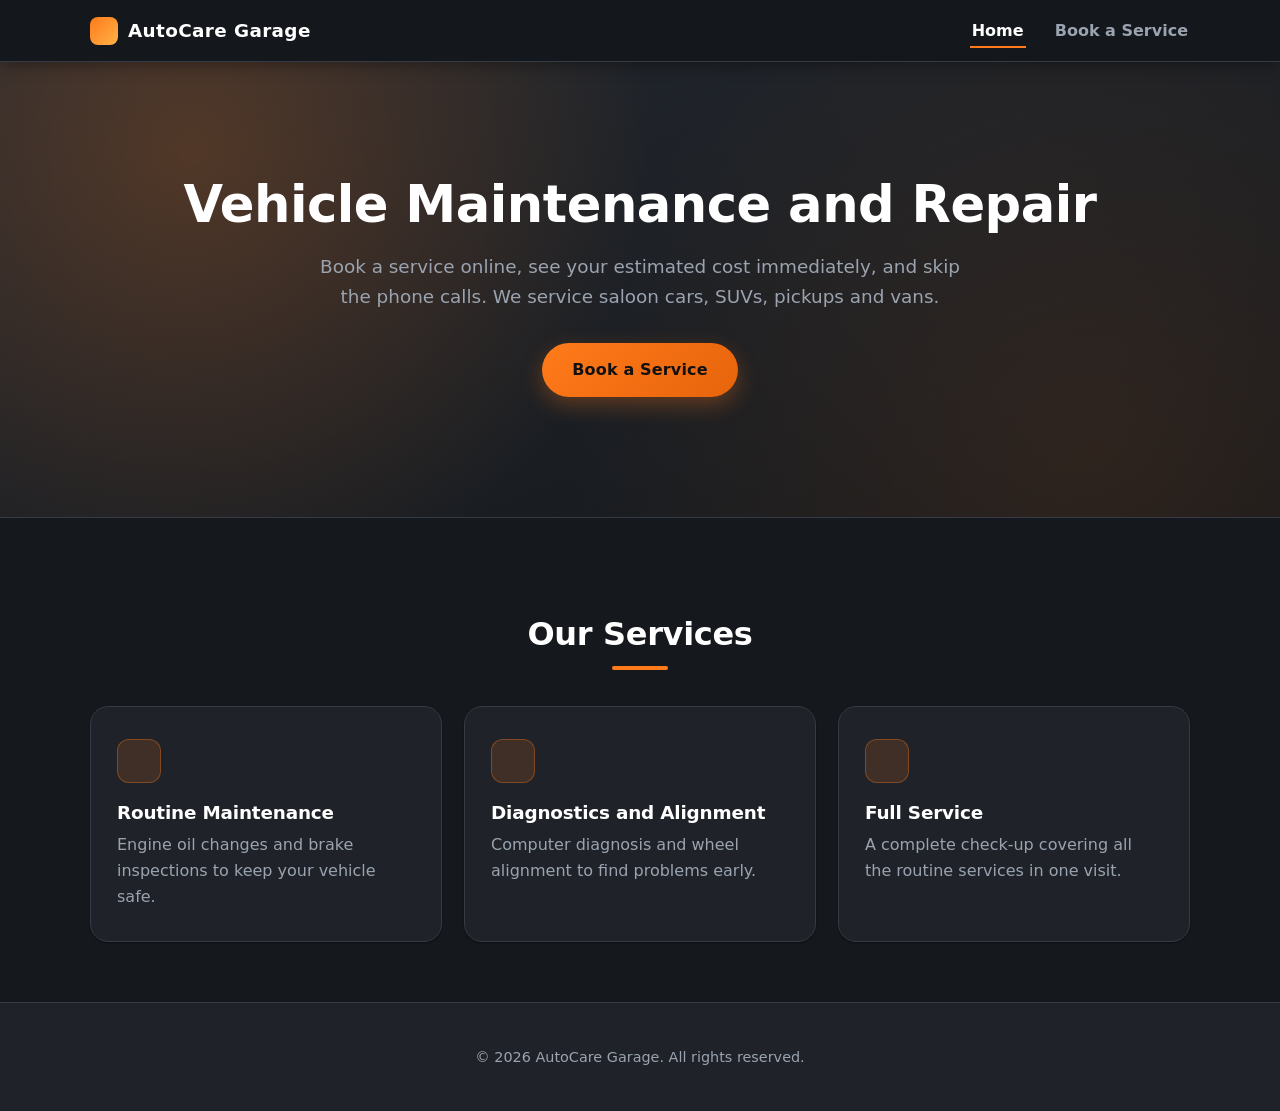
<file: CT100_G_23004_VehicleService/index.html>
<!DOCTYPE html>
<html lang="en">
<head>
    <meta charset="UTF-8">
    <meta name="viewport" content="width=device-width, initial-scale=1.0">
    <title>AutoCare Garage | Vehicle Service Booking</title>
    <link rel="stylesheet" href="css/style.css">
</head>
<body>

    <header class="site-header">
        <div class="container nav-wrap">
            <span class="brand">AutoCare Garage</span>
            <nav>
                <a href="index.html" class="active">Home</a>
                <a href="service.html">Book a Service</a>
            </nav>
        </div>
    </header>

    <main>
        <section class="hero">
            <div class="container">
                <h1>Vehicle Maintenance and Repair</h1>
                <p class="lead">
                    Book a service online, see your estimated cost immediately, and
                    skip the phone calls. We service saloon cars, SUVs, pickups and vans.
                </p>
                <a href="service.html" class="btn">Book a Service</a>
            </div>
        </section>

        <section class="container about">
            <h2>Our Services</h2>
            <div class="cards">
                <article class="card">
                    <h3>Routine Maintenance</h3>
                    <p>Engine oil changes and brake inspections to keep your vehicle safe.</p>
                </article>
                <article class="card">
                    <h3>Diagnostics and Alignment</h3>
                    <p>Computer diagnosis and wheel alignment to find problems early.</p>
                </article>
                <article class="card">
                    <h3>Full Service</h3>
                    <p>A complete check-up covering all the routine services in one visit.</p>
                </article>
            </div>
        </section>
    </main>

    <footer class="site-footer">
        <p>&copy; 2026 AutoCare Garage. All rights reserved.</p>
    </footer>

</body>
</html>
</file>
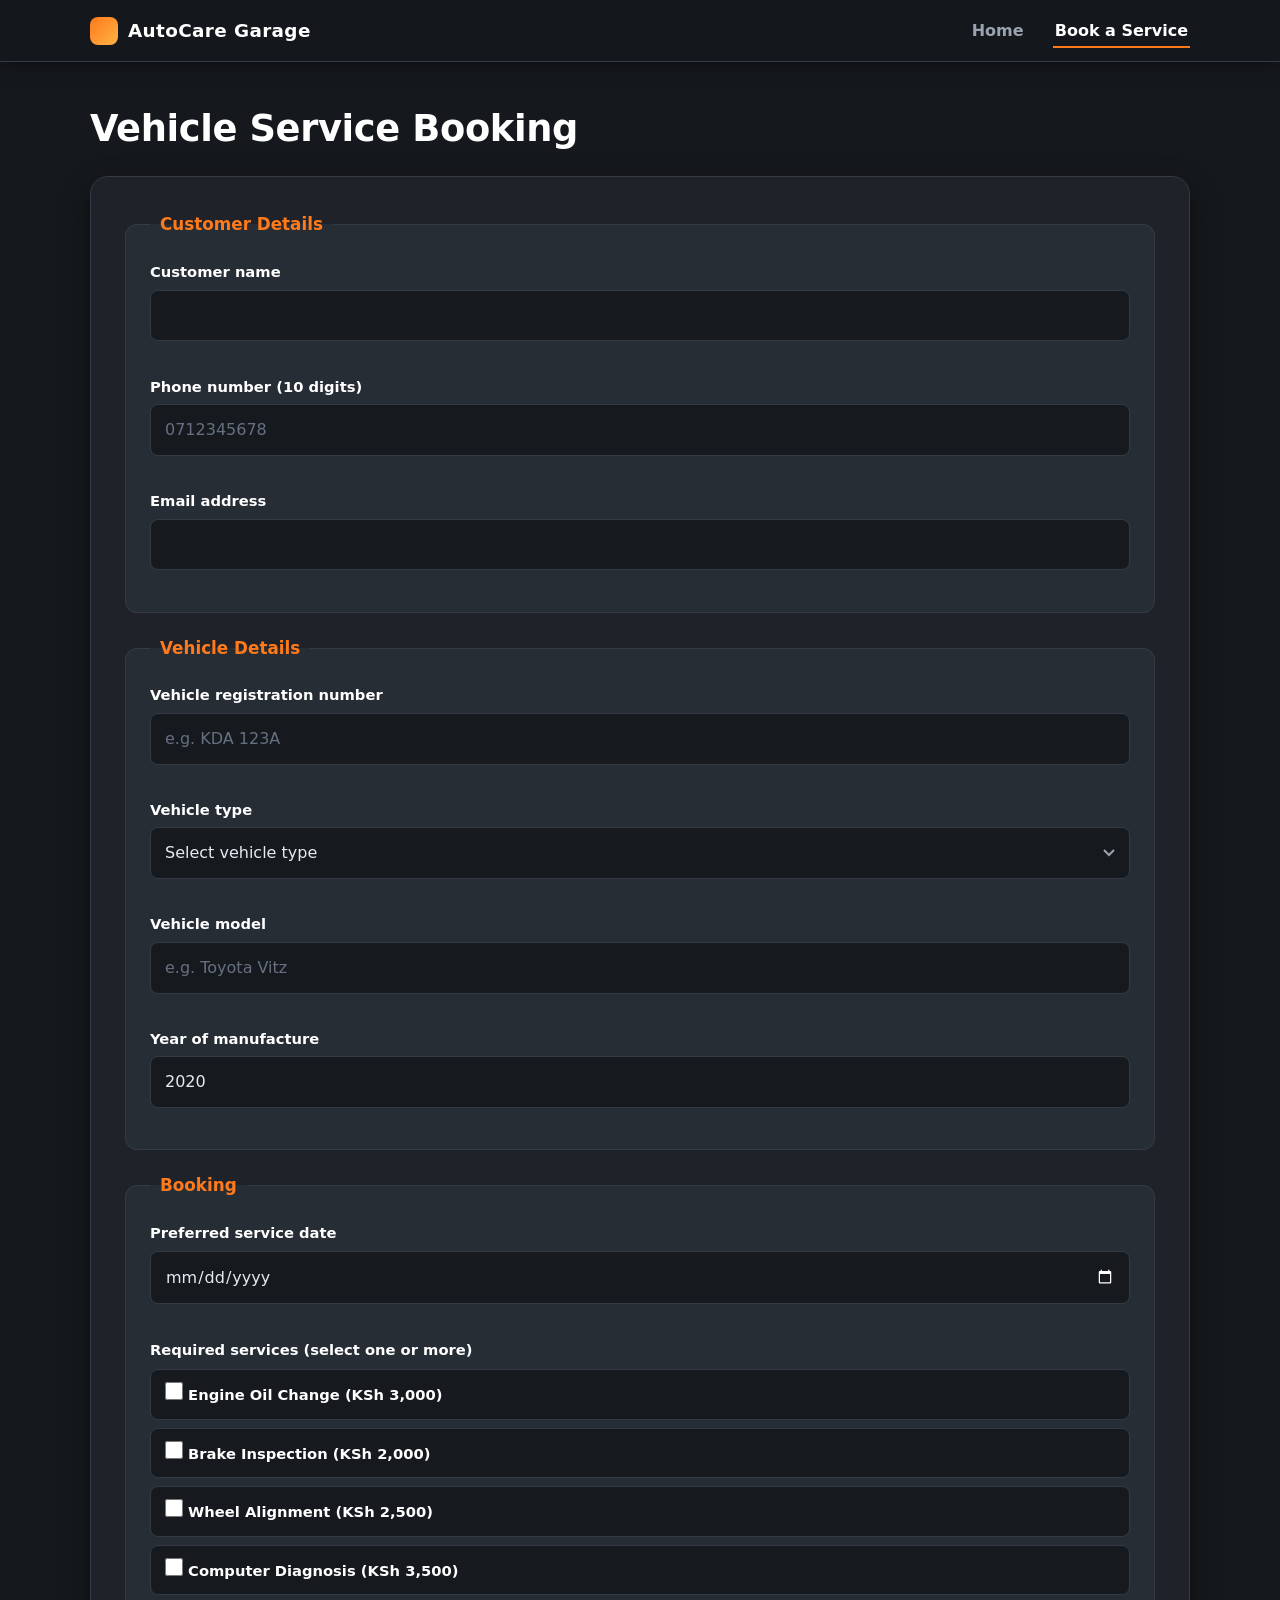
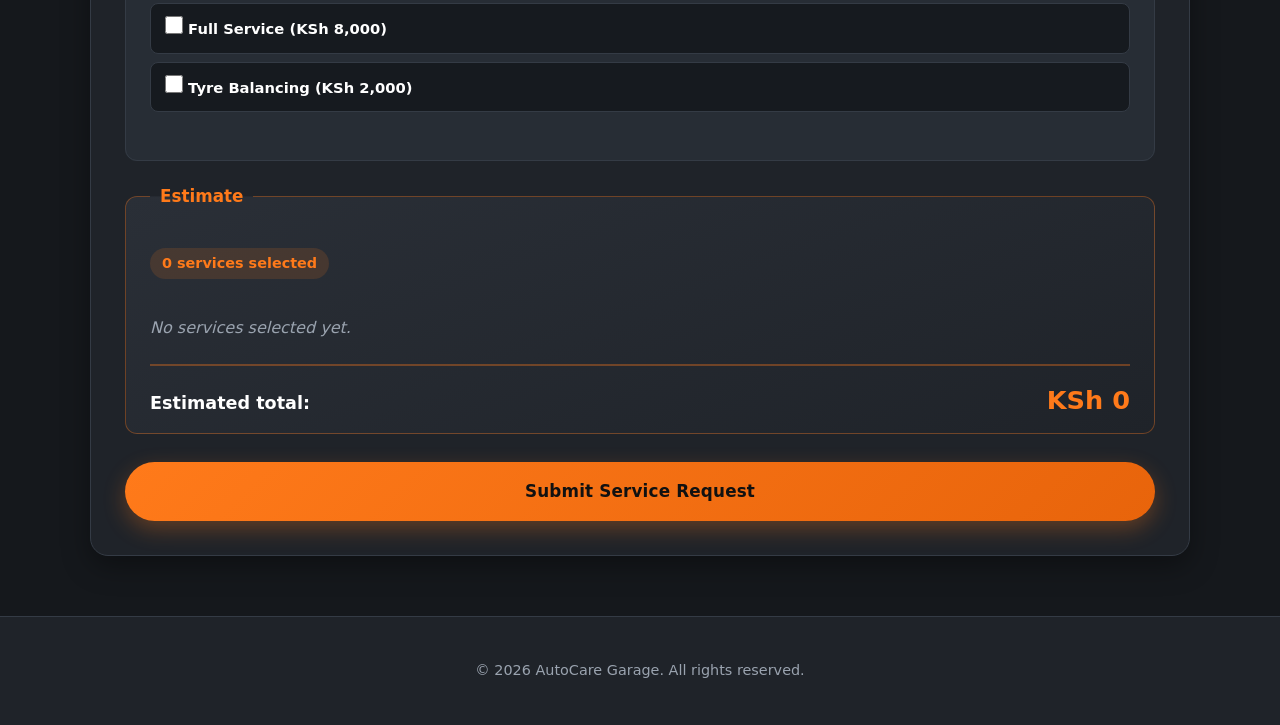
<file: CT100_G_23004_VehicleService/service.html>
<!DOCTYPE html>
<html lang="en">
<head>
    <meta charset="UTF-8">
    <meta name="viewport" content="width=device-width, initial-scale=1.0">
    <title>Book a Service | AutoCare Garage</title>
    <link rel="stylesheet" href="css/style.css">
</head>
<body>

    <header class="site-header">
        <div class="container nav-wrap">
            <span class="brand">AutoCare Garage</span>
            <nav>
                <a href="index.html">Home</a>
                <a href="service.html" class="active">Book a Service</a>
            </nav>
        </div>
    </header>

    <main class="container">
        <h1 class="page-title">Vehicle Service Booking</h1>

        <!-- novalidate: validation is handled by js/script.js -->
        <form id="serviceForm" action="process_service.php" method="POST" novalidate>

            <fieldset>
                <legend>Customer Details</legend>

                <div class="field">
                    <label for="customerName">Customer name</label>
                    <input type="text" id="customerName" name="customerName">
                    <span class="error" id="customerNameError"></span>
                </div>

                <div class="field">
                    <label for="phone">Phone number (10 digits)</label>
                    <input type="tel" id="phone" name="phone" inputmode="numeric" placeholder="0712345678">
                    <span class="error" id="phoneError"></span>
                </div>

                <div class="field">
                    <label for="email">Email address</label>
                    <input type="email" id="email" name="email">
                    <span class="error" id="emailError"></span>
                </div>
            </fieldset>

            <fieldset>
                <legend>Vehicle Details</legend>

                <div class="field">
                    <label for="regNumber">Vehicle registration number</label>
                    <input type="text" id="regNumber" name="regNumber" placeholder="e.g. KDA 123A">
                    <span class="error" id="regNumberError"></span>
                </div>

                <div class="field">
                    <label for="vehicleType">Vehicle type</label>
                    <select id="vehicleType" name="vehicleType">
                        <option value="">Select vehicle type</option>
                        <option value="Saloon Car">Saloon Car</option>
                        <option value="SUV">SUV</option>
                        <option value="Pickup">Pickup</option>
                        <option value="Van">Van</option>
                    </select>
                    <span class="error" id="vehicleTypeError"></span>
                </div>
                <p id="vehicleInfo" class="vehicle-info" aria-live="polite"></p>

                <div class="field">
                    <label for="vehicleModel">Vehicle model</label>
                    <input type="text" id="vehicleModel" name="vehicleModel" placeholder="e.g. Toyota Vitz">
                    <span class="error" id="vehicleModelError"></span>
                </div>

                <div class="field">
                    <label for="year">Year of manufacture</label>
                    <input type="number" id="year" name="year" min="1980" max="2026" value="2020">
                    <span class="error" id="yearError"></span>
                </div>
                <p id="ageWarning" class="warning" hidden></p>
            </fieldset>

            <fieldset>
                <legend>Booking</legend>

                <div class="field">
                    <label for="serviceDate">Preferred service date</label>
                    <input type="date" id="serviceDate" name="serviceDate">
                    <span class="error" id="serviceDateError"></span>
                </div>

                <div class="field">
                    <span class="field-label">Required services (select one or more)</span>
                    <label class="option">
                        <input type="checkbox" name="services[]" value="oil"> Engine Oil Change (KSh 3,000)
                    </label>
                    <label class="option">
                        <input type="checkbox" name="services[]" value="brake"> Brake Inspection (KSh 2,000)
                    </label>
                    <label class="option">
                        <input type="checkbox" name="services[]" value="alignment"> Wheel Alignment (KSh 2,500)
                    </label>
                    <label class="option">
                        <input type="checkbox" name="services[]" value="diagnosis"> Computer Diagnosis (KSh 3,500)
                    </label>
                    <label class="option">
                        <input type="checkbox" name="services[]" value="full"> Full Service (KSh 8,000)
                    </label>
                    <label class="option">
                        <input type="checkbox" name="services[]" value="tyre"> Tyre Balancing (KSh 2,000)
                    </label>
                    <span class="error" id="servicesError"></span>
                </div>
            </fieldset>

            <fieldset class="summary">
                <legend>Estimate</legend>
                <p><span id="serviceCount" class="service-count">0 services selected</span></p>
                <ul id="serviceList" class="breakdown"></ul>
                <p class="total">Estimated total: <span id="serviceTotal">KSh 0</span></p>
                <!-- Sent to PHP for comparison only; PHP recalculates the cost itself -->
                <input type="hidden" id="estimatedTotal" name="estimatedTotal" value="0">
            </fieldset>

            <button type="submit" class="btn">Submit Service Request</button>
        </form>
    </main>

    <footer class="site-footer">
        <p>&copy; 2026 AutoCare Garage. All rights reserved.</p>
    </footer>

    <script src="js/script.js"></script>
</body>
</html>
</file>
<file: CT100_G_23004_VehicleService/css/style.css>
/* =========================================================
   AutoCare Garage: dark charcoal theme with orange accent
   Works with the class names and IDs used by the HTML and JS.
   ========================================================= */

*,
*::before,
*::after { box-sizing: border-box; }

[hidden] { display: none !important; }

html { scroll-behavior: smooth; }

body {
    margin: 0;
    font-family: "Segoe UI", system-ui, -apple-system, Roboto, "Helvetica Neue", Arial, sans-serif;
    font-size: 16px;
    line-height: 1.6;
    color: #e6e9ee;
    background: #15181c;
    -webkit-font-smoothing: antialiased;
}

.container {
    width: min(1100px, 92%);
    margin: 0 auto;
}

h1, h2, h3 {
    color: #ffffff;
    line-height: 1.25;
    letter-spacing: -0.01em;
}

h2 { font-size: 1.6rem; }

a {
    color: #ff7a1a;
    text-decoration: none;
}

a:hover { text-decoration: underline; }

/* ----- Header ----- */
.site-header {
    position: sticky;
    top: 0;
    z-index: 10;
    background: rgba(21, 24, 28, 0.9);
    backdrop-filter: blur(10px);
    -webkit-backdrop-filter: blur(10px);
    border-bottom: 1px solid #343b45;
    box-shadow: 0 2px 16px rgba(0, 0, 0, 0.4);
}

.nav-wrap {
    display: flex;
    justify-content: space-between;
    align-items: center;
    flex-wrap: wrap;
    gap: 12px;
    padding: 16px 0;
}

.brand {
    display: inline-flex;
    align-items: center;
    gap: 10px;
    color: #ffffff;
    font-weight: 800;
    font-size: 1.15rem;
    letter-spacing: 0.02em;
}

.brand::before {
    content: "";
    width: 28px;
    height: 28px;
    border-radius: 8px;
    background: linear-gradient(135deg, #ff7a1a, #ffb347);
}

.site-header nav a {
    color: #9aa3af;
    font-weight: 600;
    margin-left: 22px;
    padding: 6px 2px;
    text-decoration: none;
    border-bottom: 2px solid transparent;
    transition: color 0.2s, border-color 0.2s;
}

.site-header nav a:hover,
.site-header nav a.active {
    color: #ffffff;
    border-bottom-color: #ff7a1a;
    text-decoration: none;
}

/* ----- Buttons ----- */
.btn {
    display: inline-flex;
    align-items: center;
    justify-content: center;
    gap: 8px;
    background: linear-gradient(135deg, #ff7a1a, #e8640b);
    color: #111;
    padding: 14px 30px;
    border: none;
    border-radius: 999px;
    font: inherit;
    font-weight: 700;
    letter-spacing: 0.01em;
    cursor: pointer;
    box-shadow: 0 8px 22px rgba(255, 122, 26, 0.3);
    transition: transform 0.15s ease, box-shadow 0.15s ease;
    text-decoration: none;
}

.btn:hover {
    transform: translateY(-2px);
    box-shadow: 0 12px 28px rgba(255, 122, 26, 0.45);
    text-decoration: none;
}

.btn:active { transform: translateY(0); }

.btn:focus-visible {
    outline: 3px solid rgba(255, 122, 26, 0.5);
    outline-offset: 3px;
}

/* ----- Home page ----- */
.hero {
    position: relative;
    overflow: hidden;
    padding: 110px 0 120px;
    text-align: center;
    background:
        radial-gradient(circle at 15% 20%, rgba(255, 122, 26, 0.22), transparent 40%),
        radial-gradient(circle at 85% 85%, rgba(255, 122, 26, 0.10), transparent 45%),
        linear-gradient(160deg, #23282f 0%, #15181c 100%);
    border-bottom: 1px solid #343b45;
}

.hero h1 {
    position: relative;
    color: #ffffff;
    font-size: clamp(2rem, 5vw, 3.2rem);
    font-weight: 800;
    margin: 0 0 16px;
}

.hero .lead {
    position: relative;
    max-width: 640px;
    margin: 0 auto 32px;
    font-size: 1.15rem;
    color: #9aa3af;
}

.hero .btn { position: relative; }

.event-details { display: none; }

.about {
    padding: 70px 0 60px;
    text-align: center;
}

.about h2 {
    font-size: 2rem;
    margin-bottom: 8px;
}

.about > h2::after {
    content: "";
    display: block;
    width: 56px;
    height: 4px;
    margin: 12px auto 0;
    border-radius: 4px;
    background: #ff7a1a;
}

.cards {
    display: grid;
    grid-template-columns: repeat(auto-fit, minmax(260px, 1fr));
    gap: 22px;
    margin-top: 36px;
}

.card {
    position: relative;
    background: #1f2329;
    border: 1px solid #343b45;
    border-radius: 18px;
    padding: 32px 26px;
    text-align: left;
    box-shadow: 0 1px 2px rgba(0, 0, 0, 0.4);
    transition: transform 0.2s ease, box-shadow 0.2s ease, border-color 0.2s;
}

.card::before {
    content: "";
    display: block;
    width: 44px;
    height: 44px;
    margin-bottom: 18px;
    border-radius: 12px;
    background: rgba(255, 122, 26, 0.14);
    box-shadow: inset 0 0 0 1px rgba(255, 122, 26, 0.35);
}

.card:hover {
    transform: translateY(-4px);
    box-shadow: 0 10px 28px rgba(0, 0, 0, 0.35);
    border-color: #4a5360;
}

.card h3 {
    margin: 0 0 8px;
    font-size: 1.15rem;
}

.card p {
    margin: 0;
    color: #9aa3af;
}

/* ----- Booking page ----- */
.page-title {
    margin: 44px 0 8px;
    font-size: clamp(1.7rem, 4vw, 2.3rem);
    font-weight: 800;
}

form {
    background: #1f2329;
    border: 1px solid #343b45;
    border-radius: 18px;
    padding: 34px;
    margin: 24px 0 60px;
    box-shadow: 0 10px 28px rgba(0, 0, 0, 0.35);
}

fieldset {
    border: 1px solid #343b45;
    border-radius: 12px;
    padding: 22px 24px 8px;
    margin: 0 0 22px;
    background: #272d35;
}

legend {
    padding: 0 10px;
    font-weight: 700;
    font-size: 1.05rem;
    color: #ff7a1a;
}

.field { margin-bottom: 18px; }

.field label,
.field-label {
    display: block;
    font-weight: 600;
    font-size: 0.92rem;
    color: #ffffff;
    margin-bottom: 6px;
}

input[type="text"],
input[type="email"],
input[type="tel"],
input[type="number"],
input[type="date"],
select {
    width: 100%;
    padding: 12px 14px;
    font: inherit;
    color: #e6e9ee;
    background: #161a1f;
    border: 1.5px solid #343b45;
    border-radius: 8px;
    transition: border-color 0.2s, box-shadow 0.2s;
    appearance: none;
    -webkit-appearance: none;
    color-scheme: dark;
}

select {
    background-image: url("data:image/svg+xml,%3Csvg xmlns='http://www.w3.org/2000/svg' width='12' height='8'%3E%3Cpath d='M1 1l5 5 5-5' stroke='%239aa3af' stroke-width='2' fill='none'/%3E%3C/svg%3E");
    background-repeat: no-repeat;
    background-position: right 14px center;
    padding-right: 40px;
}

input::placeholder { color: #667080; }

input:hover,
select:hover { border-color: #4a5360; }

input:focus,
select:focus {
    outline: none;
    border-color: #ff7a1a;
    box-shadow: 0 0 0 4px rgba(255, 122, 26, 0.18);
}

/* Option "chips" for checkboxes */
.option {
    display: flex;
    align-items: center;
    gap: 10px;
    margin: 8px 0;
    padding: 12px 14px;
    border: 1.5px solid #343b45;
    border-radius: 8px;
    background: #161a1f;
    font-weight: 500;
    cursor: pointer;
    transition: border-color 0.2s, background 0.2s, box-shadow 0.2s;
}

.option:hover { border-color: #4a5360; }

.option:has(input:checked) {
    border-color: #ff7a1a;
    background: rgba(255, 122, 26, 0.14);
    box-shadow: 0 0 0 3px rgba(255, 122, 26, 0.12);
}

.option:has(input:disabled) {
    opacity: 0.4;
    cursor: not-allowed;
}

.option input[type="checkbox"],
.option input[type="radio"] {
    width: 18px;
    height: 18px;
    margin: 0;
    accent-color: #ff7a1a;
    cursor: inherit;
}

/* Inline messages */
.error {
    display: block;
    min-height: 1.1em;
    margin-top: 6px;
    font-size: 0.87rem;
    font-weight: 500;
    color: #ff6b6b;
}

.error:empty { margin-top: 0; }

input.invalid,
select.invalid {
    border-color: #ff6b6b;
    background: rgba(255, 107, 107, 0.12);
}

.vehicle-info,
.package-message {
    margin: 0 0 16px;
    padding: 12px 16px;
    border-radius: 8px;
    background: rgba(52, 196, 138, 0.12);
    color: #34c48a;
    font-weight: 500;
    border-left: 4px solid #34c48a;
}

.package-message {
    background: rgba(90, 169, 230, 0.12);
    color: #5aa9e6;
    border-left-color: #5aa9e6;
    font-weight: 600;
}

.warning {
    margin: 0 0 16px;
    padding: 12px 16px;
    border-radius: 8px;
    background: rgba(255, 122, 26, 0.12);
    color: #ffb866;
    font-weight: 600;
    border-left: 4px solid #ff7a1a;
}

/* Estimate panel */
.summary {
    background: linear-gradient(160deg, #2a2f37, #1f2329);
    border-color: rgba(255, 122, 26, 0.35);
}

.service-count {
    display: inline-block;
    padding: 4px 12px;
    border-radius: 999px;
    background: rgba(255, 122, 26, 0.14);
    color: #ff7a1a;
    font-weight: 700;
    font-size: 0.9rem;
    margin-bottom: 12px;
}

.breakdown {
    list-style: none;
    margin: 0 0 16px;
    padding: 0;
}

.breakdown li {
    display: flex;
    justify-content: space-between;
    gap: 12px;
    padding: 10px 0;
    border-bottom: 1px dashed #4a5360;
    color: #e6e9ee;
}

.breakdown li:last-child { border-bottom: none; }

.breakdown:empty::before {
    content: "No services selected yet.";
    display: block;
    color: #9aa3af;
    font-style: italic;
    padding: 8px 0;
}

.total {
    display: flex;
    justify-content: space-between;
    align-items: baseline;
    margin: 6px 0 4px;
    padding-top: 14px;
    border-top: 2px solid rgba(255, 122, 26, 0.35);
    font-size: 1.1rem;
    font-weight: 700;
    color: #ffffff;
}

#serviceTotal,
#feeTotal {
    font-size: 1.6rem;
    color: #ff7a1a;
    font-variant-numeric: tabular-nums;
}

form > .btn {
    width: 100%;
    padding: 16px;
    font-size: 1.05rem;
    margin-top: 6px;
}

/* ----- Result / confirmation page ----- */
.result {
    max-width: 760px;
    margin: 48px auto 60px;
    background: #1f2329;
    border: 1px solid #343b45;
    border-radius: 18px;
    padding: 40px;
    box-shadow: 0 24px 60px rgba(0, 0, 0, 0.5);
}

.result h1 {
    display: inline-block;
    padding: 8px 14px;
    margin: 0 0 22px;
    font-size: 1.35rem;
    letter-spacing: 0.04em;
    border-radius: 8px;
    background: rgba(52, 196, 138, 0.12);
    color: #34c48a;
}

.result-error h1 {
    background: rgba(255, 107, 107, 0.12);
    color: #ff6b6b;
}

.result h2 {
    font-size: 1.1rem;
    margin: 28px 0 10px;
    color: #ff7a1a;
}

.result ul {
    padding-left: 20px;
    color: #e6e9ee;
}

.result li { margin-bottom: 6px; }

.confirmation {
    width: 100%;
    border-collapse: separate;
    border-spacing: 0;
    margin-bottom: 8px;
    border: 1px solid #343b45;
    border-radius: 12px;
    overflow: hidden;
}

.confirmation th,
.confirmation td {
    text-align: left;
    padding: 12px 16px;
    font-size: 0.95rem;
    border-bottom: 1px solid #343b45;
}

.confirmation tr:last-child th,
.confirmation tr:last-child td { border-bottom: none; }

.confirmation th {
    width: 38%;
    background: #272d35;
    color: #9aa3af;
    font-weight: 600;
}

.confirmation td {
    font-weight: 600;
    color: #ffffff;
    text-align: right;
}

.confirmation tr:not(:has(th)) td:first-child {
    font-weight: 500;
    text-align: left;
}

.total-line {
    margin: 22px 0 16px;
    padding: 18px 20px;
    border-radius: 12px;
    background: linear-gradient(135deg, #ff7a1a, #e8640b);
    color: #111;
    font-size: 1.1rem;
    font-weight: 600;
    letter-spacing: 0.02em;
}

.total-line strong {
    display: block;
    margin-top: 4px;
    font-size: 1.9rem;
    font-weight: 800;
}

.note {
    font-size: 0.9rem;
    color: #9aa3af;
    font-style: italic;
}

.result .btn { margin-top: 18px; }

/* ----- Footer ----- */
.site-footer {
    padding: 28px 20px;
    text-align: center;
    color: #9aa3af;
    font-size: 0.9rem;
    border-top: 1px solid #343b45;
    background: #1f2329;
}

/* ----- Responsive ----- */
@media (max-width: 640px) {
    form { padding: 22px; }
    .hero { padding: 80px 0 100px; }
    .result { padding: 24px; }
    .confirmation th { width: 45%; }
    .site-header nav a { margin-left: 14px; }
}

@media (prefers-reduced-motion: reduce) {
    *, *::before, *::after {
        transition: none !important;
        scroll-behavior: auto !important;
    }
}
</file>
